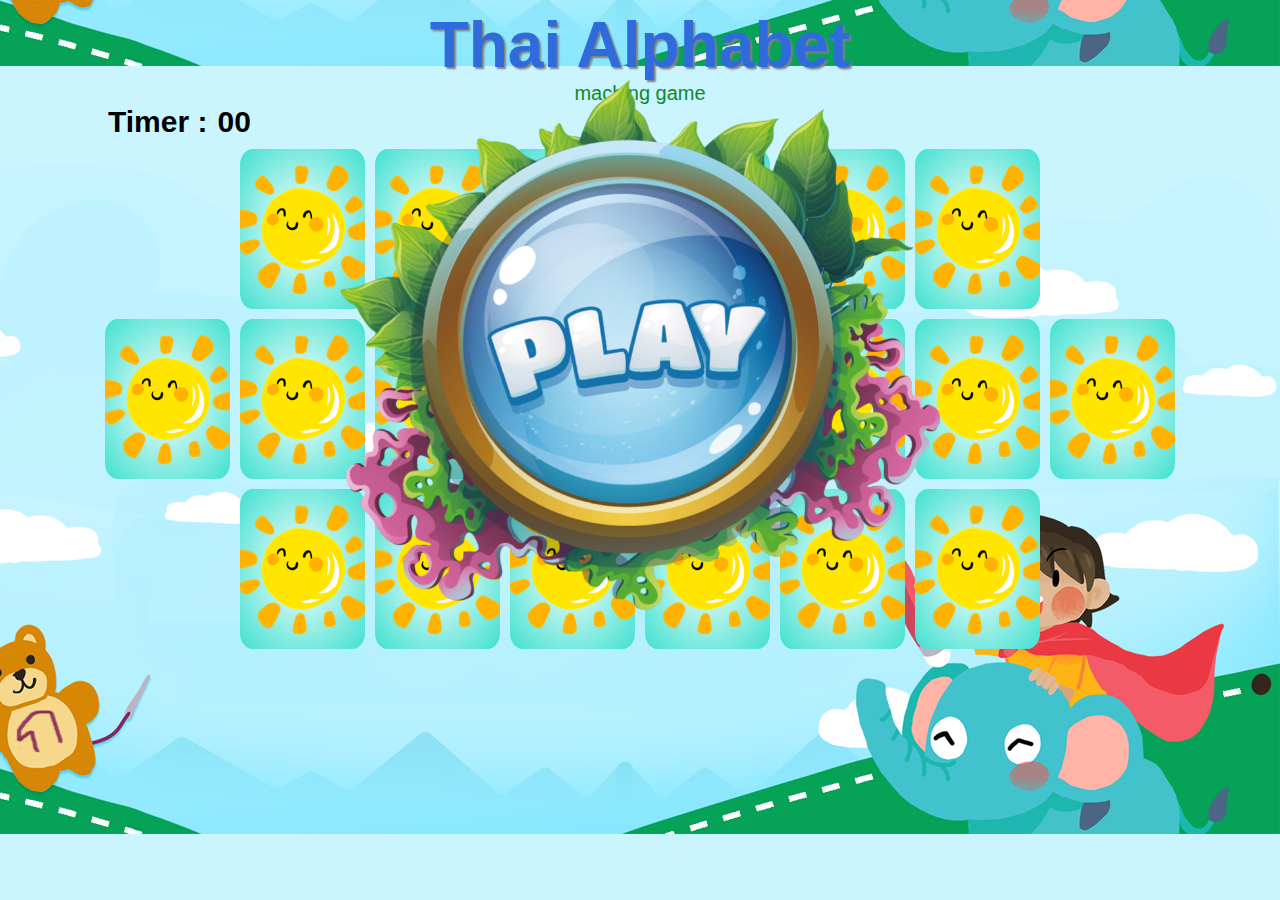
<file: index.html>
<!DOCTYPE html>
<html lang="en">
  <head>
    <meta charset="UTF-8" />
    <meta http-equiv="X-UA-Compatible" content="IE=edge" />
    <meta name="viewport" content="width=device-width, initial-scale=1.0" />
    <title>Thai Matching</title>
    <link rel="stylesheet" href="style.css" />
  </head>
  <body>
    <h1>Thai Alphabet</h1>
    <h2>maching game</h2>
    <div class="overlay-start visible">
      <img
        class="overlay-playbutton"
        src="images/playbt.png"
        alt=""
        srcset=""
      />
    </div>

    <!-- time -->
    <p class="timeText">Timer :<span class="timer">00</span></p>

    <!-- win -->
    <div class="you-win">
        <img class = youwinimg src="images/youwin.png" alt="" srcset="">
        <a class="linktowinpage" href="win.html"><button class="see-score">Click here to sing a song!</button></a>
    </div>

    <div class="game-container">
      <!-- no card -->
      <div class="card no-card"></div>
      <div class="card x">
        <!-- 1 -->
        <div class="card-back">
          <img class="sun" src="images/sun.png" alt="click here" />
        </div>
        <div class="card-front">
          <img class="ans" />
        </div>
      </div>
      <div class="card x">
        <div class="card-back">
          <img class="sun" src="images/sun.png" alt="click here" />
        </div>
        <div class="card-front">
          <img class="ans" />
        </div>
      </div>
      <!-- 2 -->
      <div class="card x">
        <div class="card-back">
          <img class="sun" src="images/sun.png" alt="click here" />
        </div>
        <div class="card-front">
          <img class="ans" />
        </div>
      </div>
      <div class="card x">
        <div class="card-back">
          <img class="sun" src="images/sun.png" alt="click here" />
        </div>
        <div class="card-front">
          <img class="ans" />
        </div>
      </div>
      <!-- 3 -->
      <div class="card x">
        <div class="card-back">
          <img class="sun" src="images/sun.png" alt="click here" />
        </div>
        <div class="card-front">
          <img class="ans" />
        </div>
      </div>
      <div class="card x">
        <div class="card-back">
          <img class="sun" src="images/sun.png" alt="click here" />
        </div>
        <div class="card-front">
          <img class="ans" />
        </div>
      </div>
      <!-- no card -->
      <div class="card no-card"></div>

      <!-- 4 -->
      <div class="card x">
        <div class="card-back">
          <img class="sun" src="images/sun.png" alt="click here" />
        </div>
        <div class="card-front">
          <img class="ans" />
        </div>
      </div>
      <div class="card x">
        <div class="card-back">
          <img class="sun" src="images/sun.png" alt="click here" />
        </div>
        <div class="card-front">
          <img class="ans" />
        </div>
      </div>
      <!-- 5 -->
      <div class="card x">
        <div class="card-back">
          <img class="sun" src="images/sun.png" alt="click here" />
        </div>
        <div class="card-front">
          <img class="ans" />
        </div>
      </div>
      <div class="card x">
        <div class="card-back">
          <img class="sun" src="images/sun.png" alt="click here" />
        </div>
        <div class="card-front">
          <img class="ans" />
        </div>
      </div>
      <!-- 6 -->
      <div class="card x">
        <div class="card-back">
          <img class="sun" src="images/sun.png" alt="click here" />
        </div>
        <div class="card-front">
          <img class="ans" />
        </div>
      </div>
      <div class="card x">
        <div class="card-back">
          <img class="sun" src="images/sun.png" alt="click here" />
        </div>
        <div class="card-front">
          <img class="ans" />
        </div>
      </div>
      <!-- 7 -->
      <div class="card x">
        <div class="card-back">
          <img class="sun" src="images/sun.png" alt="click here" />
        </div>
        <div class="card-front">
          <img class="ans" />
        </div>
      </div>
      <div class="card x">
        <div class="card-back">
          <img class="sun" src="images/sun.png" alt="click here" />
        </div>
        <div class="card-front">
          <img class="ans" />
        </div>
      </div>
      <!-- 8 -->
      <!-- no card -->
      <div class="card no-card"></div>
      <div class="card x">
        <div class="card-back">
          <img class="sun" src="images/sun.png" alt="click here" />
        </div>
        <div class="card-front">
          <img class="ans" />
        </div>
      </div>
      <div class="card x">
        <div class="card-back">
          <img class="sun" src="images/sun.png" alt="click here" />
        </div>
        <div class="card-front">
          <img class="ans" />
        </div>
      </div>
      <!-- 9 -->
      <div class="card x">
        <div class="card-back">
          <img class="sun" src="images/sun.png" alt="click here" />
        </div>
        <div class="card-front">
          <img class="ans" />
        </div>
      </div>
      <div class="card x">
        <div class="card-back">
          <img class="sun" src="images/sun.png" alt="click here" />
        </div>
        <div class="card-front">
          <img class="ans" />
        </div>
      </div>
      <!-- 10 -->
      <div class="card x">
        <div class="card-back">
          <img class="sun" src="images/sun.png" alt="click here" />
        </div>
        <div class="card-front">
          <img class="ans" />
        </div>
      </div>
      <div class="card x">
        <div class="card-back">
          <img class="sun" src="images/sun.png" alt="click here" />
        </div>
        <div class="card-front">
          <img class="ans" />
        </div>
      </div>
    </div>

    <script src="app.js"></script>
  </body>
</html>
</file>
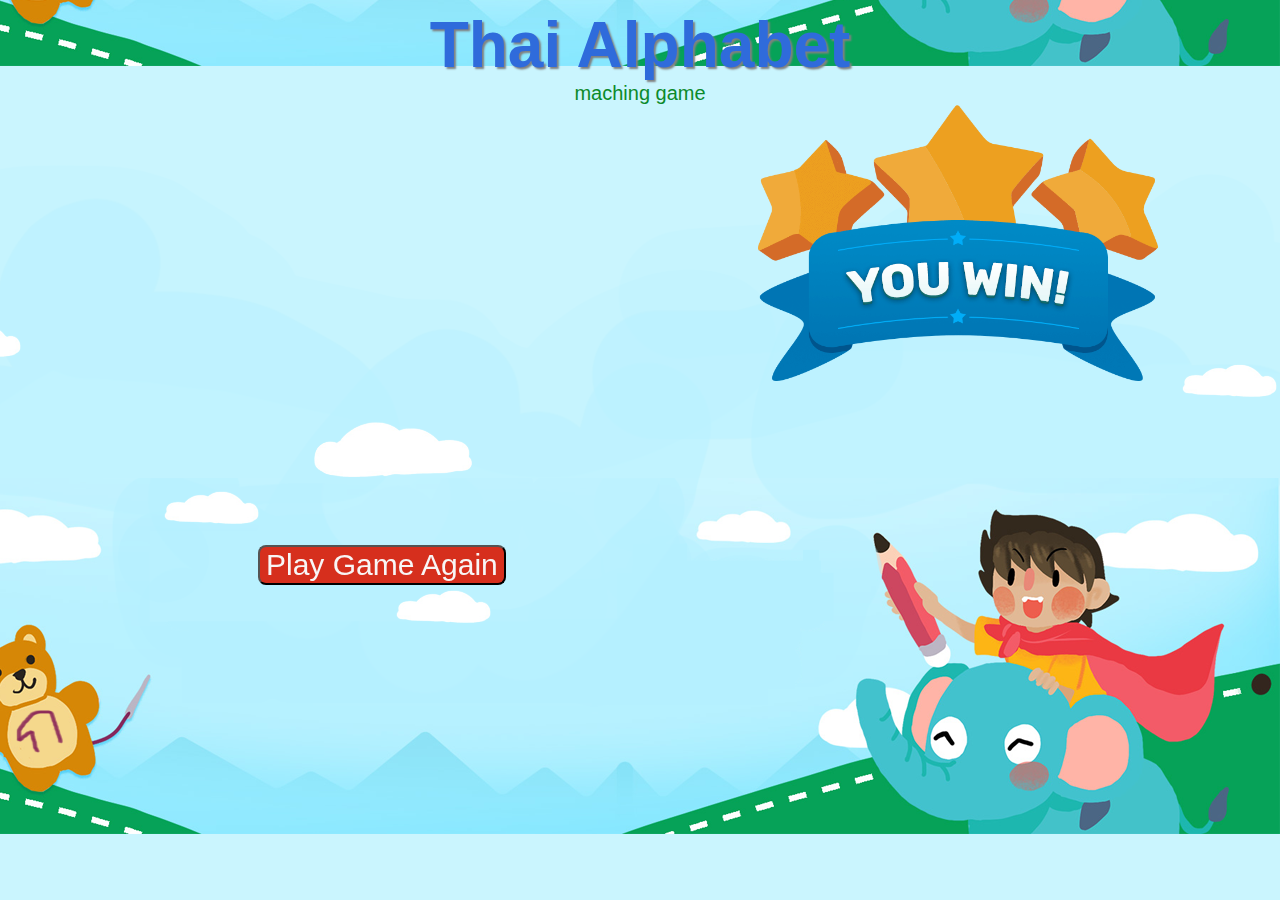
<file: win.html>
<!DOCTYPE html>
<html lang="en">
  <head>
    <meta charset="UTF-8" />
    <meta http-equiv="X-UA-Compatible" content="IE=edge" />
    <meta name="viewport" content="width=device-width, initial-scale=1.0" />
    <title>Thai Matching</title>
    <link rel="stylesheet" href="style.css" />
  </head>
  <body>
    <h1>Thai Alphabet</h1>
    <h2>maching game</h2>
    <!-- <input class="player-name" type="player-name" placeholder="please enter your name">
    <button class="submit-bt" type="submit">submit</button> -->
    <div class="grid-container">

      <iframe width="590" height="345" src="https://www.youtube.com/embed/whWM8NQiurs" title="YouTube video player" frameborder="0" allow="accelerometer; autoplay; clipboard-write; encrypted-media; gyroscope; picture-in-picture" allowfullscreen></iframe>


      <!-- <div class="rank-table">
        <table>
          <tr>
            <th>Top10 Rank</th>
            <th>Time Record</th>
          </tr>
          <tr>
            <td></td>
            <td></td>
          </tr>
          <tr>
            <td></td>
            <td></td>
          </tr>
          <tr>
            <td></td>
            <td></td>
          </tr>
          <tr>
            <td></td>
            <td></td>
          </tr>
          <tr>
            <td></td>
            <td></td>
          </tr>
          <tr>
            <td></td>
            <td></td>
          </tr>
          <tr>
            <td></td>
            <td></td>
          </tr>
          <tr>
            <td></td>
            <td></td>
          </tr>
          <tr>
            <td></td>
            <td></td>
          </tr>
          <tr>
            <td></td>
            <td></td>
          </tr>
        </table> -->

        <a href="index.html"><button class="playagain">Play Game Again</button></a>
         <div class="win-game">
        <img class="win-star" src="images/youwin.png" alt="" srcset="" />
      </div>
      
     
    </div>
    <script src="win.js"></script>
  </body>
</html>
</file>
<file: style.css>
h1 {
  font-family: "Trebuchet MS", sans-serif;
  font-size: 4em;
  color: rgb(47, 107, 219);
  text-align: center;
  margin: 0 auto;
  text-shadow: 2px 2px 2px gray;
}
h2 {
  font-family: "Lucida Sans", "Lucida Sans Regular", "Lucida Grande",
    "Lucida Sans Unicode", Geneva, Verdana, sans-serif;
  font-size: 20px;
  font-weight: normal;
  text-align: center;
  margin: 0 auto;
  color: rgb(12, 138, 43);
}
/* .start{
 
} */

.overlay-playbutton {
  position: fixed;
  width: 600px;
  top: 0;
  left: 0;
  right: 0;
  bottom: 0;
  display: block;
  margin-top: 80px;
  margin-left: auto;
  margin-right: auto;
  animation: shake 0.5s;
  animation-iteration-count: infinite;
}

.overlay-start {
  display: none;
  position: fixed;
  top: 0;
  left: 0;
  right: 0;
  bottom: 0;
  z-index: 100;
}

.overlay-start.visible {
  display: flex;
  flex-direction: column;
  animation: overlay-grow 500ms forwards;
}

@keyframes shake {
  0% {
    transform: translate(1px, 1px) rotate(0deg);
  }
  10% {
    transform: translate(-1px, -2px) rotate(-1deg);
  }
  20% {
    transform: translate(-3px, 0px) rotate(1deg);
  }
  30% {
    transform: translate(3px, 2px) rotate(0deg);
  }
  40% {
    transform: translate(1px, -1px) rotate(1deg);
  }
  50% {
    transform: translate(-1px, 2px) rotate(-1deg);
  }
  60% {
    transform: translate(-3px, 1px) rotate(0deg);
  }
  70% {
    transform: translate(3px, 1px) rotate(-1deg);
  }
  80% {
    transform: translate(-1px, -1px) rotate(1deg);
  }
  90% {
    transform: translate(1px, 2px) rotate(0deg);
  }
  100% {
    transform: translate(1px, -2px) rotate(-1deg);
  }
}

@keyframes overlay-grow {
  from {
    background-color: rgba(0, 0, 0, 0);
    font-size: 0;
  }
  to {
    background-color: rgba(0, 0, 0, 0.8);
    font-size: 10em;
  }
}

body {
  background: url(images/body_bg.png) 100vw;
  background-attachment: fixed;
}
.game-container {
  display: grid;
  grid-template-columns: repeat(8, auto);
  grid-gap: 10px;
  margin: 50px;
  margin-top: 0px;
  justify-content: center;
}
.card {
  /* background:none; */
  border-radius: 10%;
  height: 160px;
  width: 125px;
  position: relative;
  overflow: hidden;
}
.no-card {
  background: none;
}
.card-back {
  background: radial-gradient(white, turquoise);
  height: 100%;
  width: 100%;
  display: flex;
  position: absolute;
  justify-content: center;
  align-items: center;
}
.sun {
  height: 145px;
  width: 165px;
}
.card-front {
  height: 100%;
  width: 100%;
  position: absolute;
  justify-content: center;
  align-items: center;
}
.ans {
  height: 160px;
  width: 125px;
}
.game-container.x .card-front {
  display: none;
}
.card.x .card-front {
  display: none;
}

.card-back.x {
  display: none;
}

.game-container.hidecard .card {
  display: none;
}

.card:hover .card-back {
  transform: scale(150%);
}
/* -----------------------time-------------------------------- */
.timer {
  font-size: 30px;
  margin-left: 10px;
}
.timeText {
  font-size: 30px;
  margin-left: 100px;
  font-family: "Trebuchet MS", sans-serif;
  font-weight: bold;
  margin-top: 0px;
  margin-bottom: 10px;
}
/* -----------------------play again----------------------------- */
.win-star {
  width: 400px;
  /* margin-top: 15%; */
  margin-left: 60%;
  animation: shake 0.5s;
  animation-iteration-count: infinite;
}
.win-game {
  grid-column: 2;
  grid-row: 1 / span 2;
}
.rank-table {
  grid-column: 1;
  grid-row: 2;
  justify-content: space-between;
  margin-left: 20%;
}
td {
  /* background: rgb(252, 143, 53); */
  background: radial-gradient(rgb(247, 184, 14), rgb(252, 150, 34));
  height: 30px;
  width: 200px;
  border-radius: 8px;
}
.playagain {
  color: rgb(248, 246, 246);
  background: rgb(214, 47, 29);
  font-family: "Trebuchet MS", sans-serif;
  font-size: 30px;
  margin-top: 15px;
  border-radius: 8px;
  margin-left: 50%;
  animation: shake 0.8s;
  animation-iteration-count: infinite; 
}
a{
  grid-column: 1;
  grid-row: 3;
  margin-top: 0px;
}

th {
  font-family: "Trebuchet MS", sans-serif;
  font-size: 30px;
  color: rgb(47, 107, 219);
  background: powderblue;
  border-radius: 8px;
}

.grid-container {
  display: grid;
  grid-template-columns: 500px 400px;
  grid-template-rows: 60px 1fr 100px;
  grid-gap: 10px;
}

/*-------------------------------- win------------------------------------- */
iframe{
  grid-column: 1;
  grid-row: 2;
  justify-content: space-between;
  margin-left: 20%;
  /* margin-top: 10%; */
}

.see-score{
    color:  rgb(255, 253, 253);
    font-size: 30px;
    font-family: "Trebuchet MS", sans-serif;
    text-align: center;
    background: rgb(252, 150, 34);
    margin-top: 500px;
    border-radius: 20px;
}

.linktowinpage{
    margin-left: auto;
    margin-right: auto;
}

.you-win:hover .see-score{
    transform: scale(200%);
  }

.youwinimg{
    width: 600px;
    position: fixed;
    width: 600px;
    top: 0;
    left: 0;
    right: 0;
    bottom: 0;
    display: block;
    margin-top: 40px;
    margin-left: auto;
    margin-right: auto;
    animation: shake 0.5s;
    animation-iteration-count: infinite;
}

.you-win{
    position: fixed;
    display: none;
    top: 0;
    left: 0;
    right: 0;
    bottom: 0;
    z-index: 100;
}

.you-win.visible {
    display: flex;
    flex-direction: column;
    animation: overlay-grow 500ms forwards;
}
</file>
